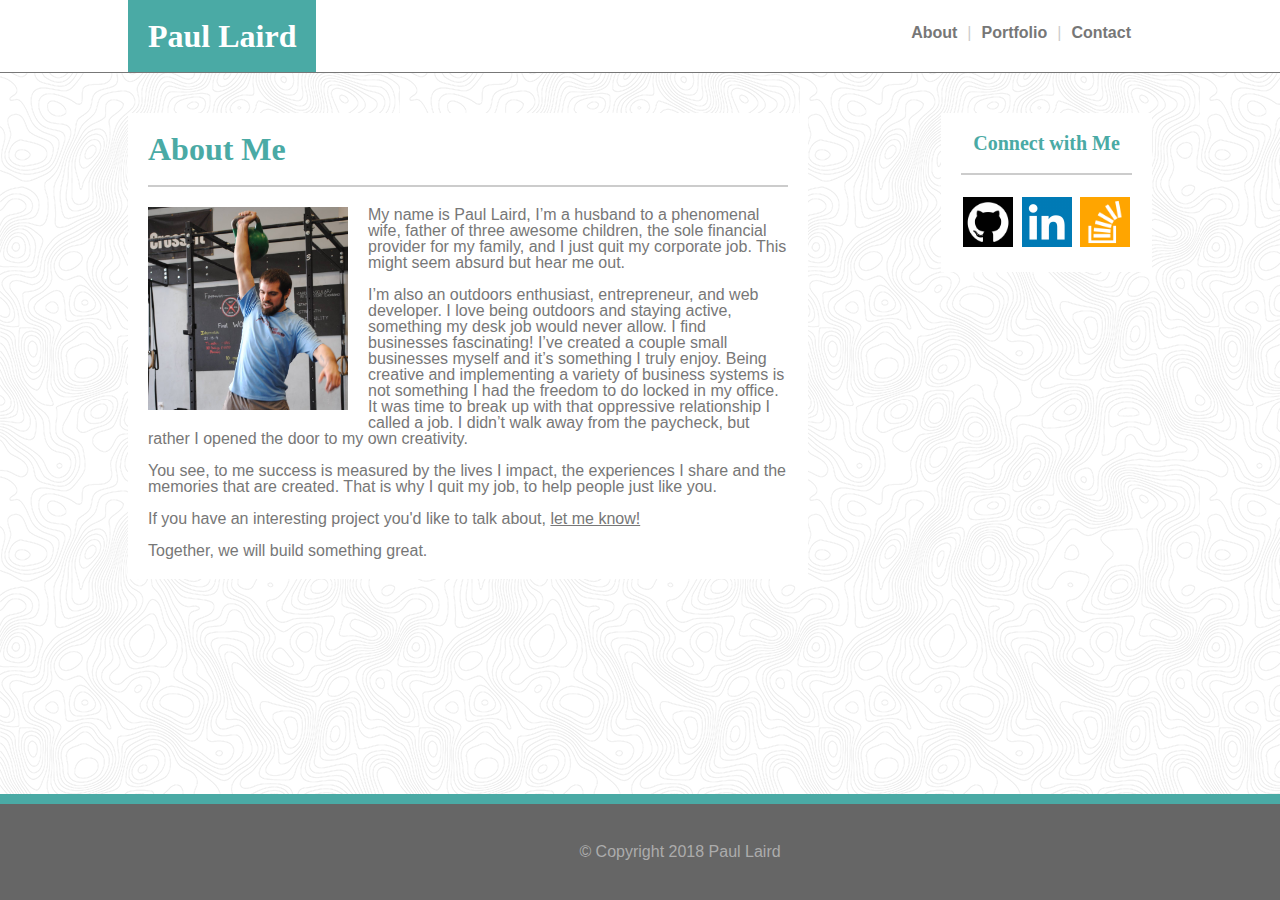
<file: index.html>
<!DOCTYPE html>
<html>

<head>
  <meta charset="utf-8" />
  <meta http-equiv="X-UA-Compatible" content="IE=edge">
  <title>Paul Laird</title>
  <meta name="viewport" content="width=device-width, initial-scale=1">
  <!-- Resets all CSS on the page -->
  <link rel="stylesheet" type="text/css" media="screen" href="assets/css/reset.css" />
  <!-- Calls custom styling -->
  <link rel="stylesheet" type="text/css" media="screen" href="assets/css/style.css" />
</head>

<body>

  <!-- Name as the logo to display in upper left w/ box around it. -->
  <div id="logo">Paul Laird</div>
  <!-- Navigation bar or "menu" bar -->
  <ul>
    <!-- don't ask why these are in backward order, my floats in CSS put them that way... We'll just roll with it no one will know from a UI/UX perspective -->
    <li>
      <!-- link to contact form -->
      <a href="contact.html">Contact</a>
    </li>
    <li class="divider">|</li>
    <li>
      <!-- Link to portfolio grid page -->
      <a href="portfolio.html">Portfolio</a>
    </li>
    <li class="divider">|</li>
    <li>
      <!-- Link to the home page / about me page -->
      <a href="index.html">About</a>
    </li>
  </ul>


  <!-- START OF ABOUT ME SECTION - THIS IS THE UNIQUE ELEMENT TO THIS PAGE -->
  <section class="about">
    <!-- About Me header -->
    <h1>About Me</h1>
    <!-- Horizontal line -->
    <hr>
    <!-- Photo to display in the About Me section -->
    <img id="profileImg" src="assets/images/paul.png" alt="Paul Laird Competing in the Tactical Strength Challenge">
    <!-- About me text -->
    <p>My name is Paul Laird, I’m a husband to a phenomenal wife, father of three awesome children, the sole financial provider
      for my family, and I just quit my corporate job. This might seem absurd but hear me out.</p>
    <br>
    <p>I’m also an outdoors enthusiast, entrepreneur, and web developer. I love being outdoors and staying active, something
      my desk job would never allow. I find businesses fascinating! I’ve created a couple small businesses myself and it’s
      something I truly enjoy. Being creative and implementing a variety of business systems is not something I had the freedom
      to do locked in my office. It was time to break up with that oppressive relationship I called a job. I didn’t walk
      away from the paycheck, but rather I opened the door to my own creativity.</p>
    <br>
    <p>You see, to me success is measured by the lives I impact, the experiences I share and the memories that are created.
      That is why I quit my job, to help people just like you.</p>
    <br>
    <p>If you have an interesting project you'd like to talk about,
      <a href="contact.html">let me know!</a>
    </p>
    <br>
    <p>Together, we will build something great.</p>
  </section>
  <!-- END OF ABOUT ME SECTION - THIS IS THE UNIQUE ELEMENT TO THIS PAGE -->

  <!-- START OF CONNECT WITH ME SIDE BAR -->
  <div class="contact">
    <!-- Heading, needs to be centered -->
    <h2>Connect with Me</h2>
    <!-- Horizontal line -->
    <hr>
    <!-- GitHub link -->
    <a class="social" href="https://github.com/PaulLNH" target="_blank">
      <!-- GitHub logo -->
      <img src="assets/images/github.png" alt="Check out my GitHub!">
    </a>
    <!-- LinkedIn link -->
    <a class="social" href="https://www.linkedin.com/in/paul-laird/" target="_blank">
      <!-- LinkedIn logo -->
      <img src="assets/images/linkedin.png" alt="Follow me on LinkedIn.">
    </a>
    <!-- Stack Overflow link -->
    <a class="social" href="https://stackoverflow.com/story/paullaird" target="_blank">
      <!-- Stack Overflow logo -->
      <img src="assets/images/stackoverflow.png" alt="See what I have to say on Stack Overflow">
    </a>
  </div>
  <!-- END OF CONNECT WITH ME SIDE BAR -->

  <!-- START OF COPYRIGHT FOOTER -->
  <footer>
    <div id="copyright">
      <!-- Links to my deployed page (although this is outside the scope of this assignment) - also opens it in a new window -->
      <a href="http://laird.codes" target="_blank">
        <!-- small copyright text -->
        <small>&copy; Copyright 2018 Paul Laird</small>
      </a>
    </div>
  </footer>
  <!-- END OF COPYRIGHT FOOTER -->
</body>

</html>
</file>
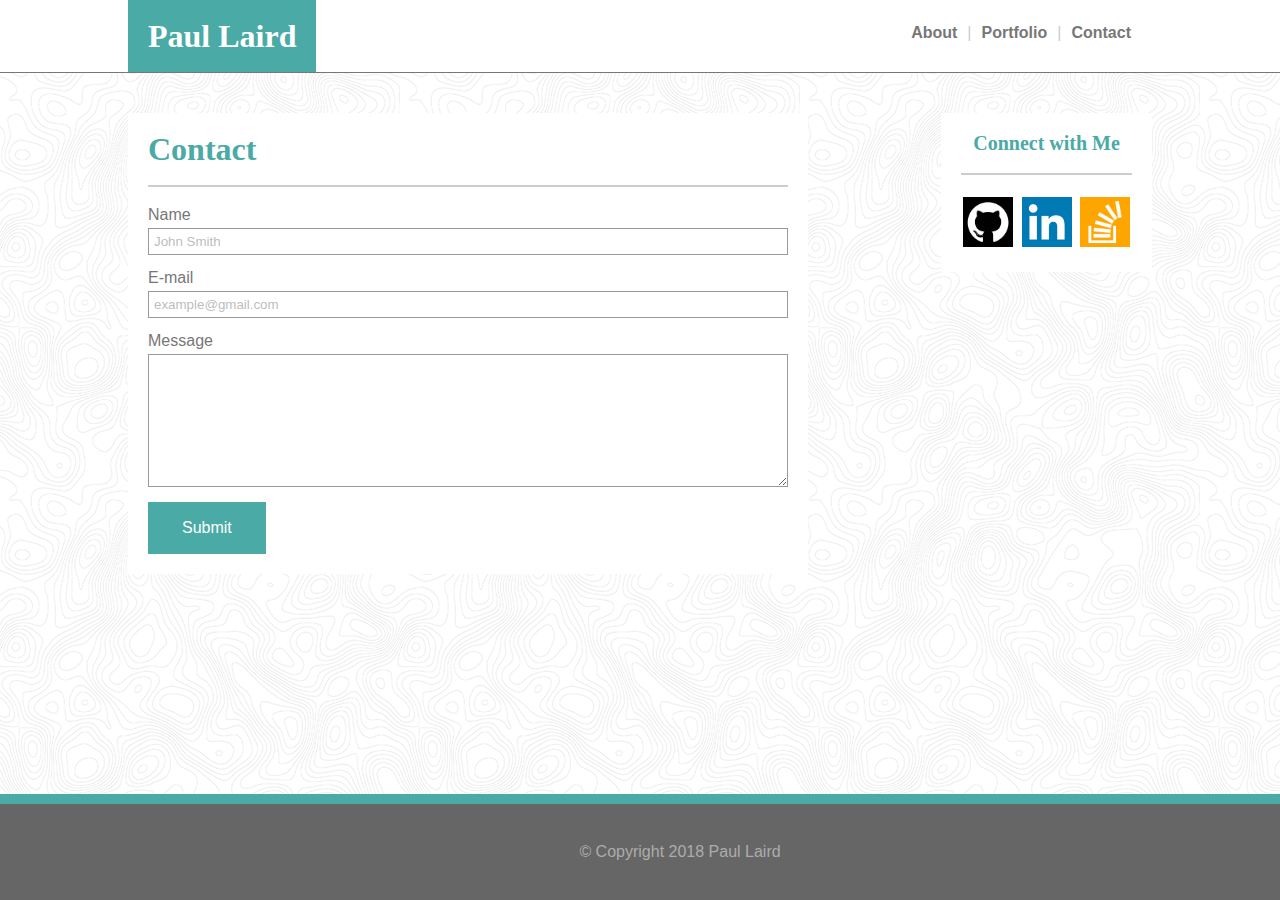
<file: contact.html>
<!DOCTYPE html>
<html>

<head>
  <meta charset="utf-8" />
  <meta http-equiv="X-UA-Compatible" content="IE=edge">
  <title>Paul Laird</title>
  <meta name="viewport" content="width=device-width, initial-scale=1">
  <!-- Resets all CSS on the page -->
  <link rel="stylesheet" type="text/css" media="screen" href="assets/css/reset.css" />
  <!-- Calls custom styling -->
  <link rel="stylesheet" type="text/css" media="screen" href="assets/css/style.css" />
</head>

<body>
  <!-- Name as the logo to display in upper left w/ box around it. -->
  <div id="logo">Paul Laird</div>
  <!-- Navigation bar or "menu" bar -->
  <ul>
    <!-- don't ask why these are in backward order, my floats in CSS put them that way... We'll just roll with it no one will know from a UI/UX perspective -->
    <li>
      <!-- link to contact form -->
      <a href="contact.html">Contact</a>
    </li>
    <li class="divider">|</li>
    <li>
      <!-- Link to portfolio grid page -->
      <a href="portfolio.html">Portfolio</a>
    </li>
    <li class="divider">|</li>
    <li>
      <!-- Link to the home page / about me page -->
      <a href="index.html">About</a>
    </li>
  </ul>



  <!-- START OF CONTACT FORM - THIS IS THE UNIQUE ELEMENT TO THIS PAGE -->
  <section class="form">
    <!-- About Me header -->
    <h1>Contact</h1>
    <!-- Horizontal line -->
    <hr>
    <form action="mailto:plaird83@gmail.com" method="post" enctype="text/plain">
      <div>
        <label for="name">Name</label>
        <input type="text" id="name" name="user_name" onfocus="this.value=''" value="John Smith">
      </div>
      <div>
        <label for="mail">E-mail</label>
        <input type="email" id="mail" name="user_mail" onfocus="this.value=''" value="example@gmail.com">
      </div>
      <div>
        <label for="msg">Message</label>
        <textarea id="msg" name="user_message"></textarea>
      </div>
      <div class="button">
        <button type="submit">Submit</button>
      </div>
    </form>
  </section>
  <!-- END OF CONTACT FORM - THIS IS THE UNIQUE ELEMENT TO THIS PAGE -->

  <!-- START OF CONNECT WITH ME SIDE BAR -->
  <div class="contact">
    <!-- Heading, needs to be centered -->
    <h2>Connect with Me</h2>
    <!-- Horizontal line -->
    <hr>
    <!-- GitHub link -->
    <a class="social" href="https://github.com/PaulLNH" target="_blank">
      <!-- GitHub logo -->
      <img src="assets/images/github.png" alt="Check out my GitHub!">
    </a>
    <!-- LinkedIn link -->
    <a class="social" href="https://www.linkedin.com/in/paul-laird/" target="_blank">
      <!-- LinkedIn logo -->
      <img src="assets/images/linkedin.png" alt="Follow me on LinkedIn.">
    </a>
    <!-- Stack Overflow link -->
    <a class="social" href="https://stackoverflow.com/story/paullaird" target="_blank">
      <!-- Stack Overflow logo -->
      <img src="assets/images/stackoverflow.png" alt="See what I have to say on Stack Overflow">
    </a>
  </div>
  <!-- END OF CONNECT WITH ME SIDE BAR -->

  <!-- START OF COPYRIGHT FOOTER -->
  <footer>
    <div id="copyright">
      <!-- Links to my deployed page (although this is outside the scope of this assignment) - also opens it in a new window -->
      <a href="http://laird.codes" target="_blank">
        <!-- small copyright text -->
        <small>&copy; Copyright 2018 Paul Laird</small>
      </a>
    </div>
  </footer>
  <!-- END OF COPYRIGHT FOOTER -->
</body>

</html>
</file>
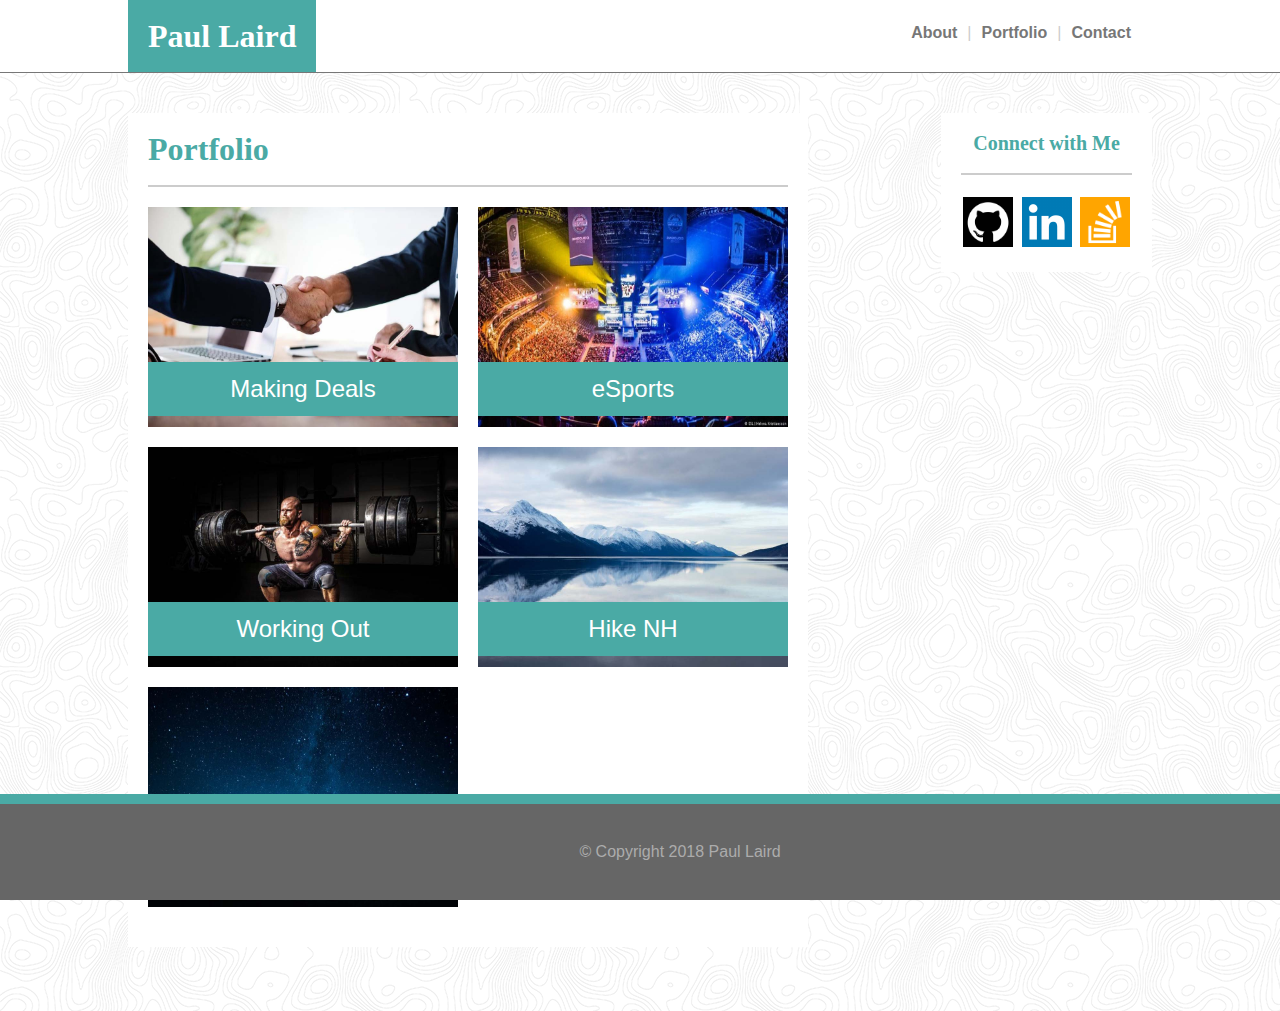
<file: portfolio.html>
<!DOCTYPE html>
<html>

<head>
  <meta charset="utf-8" />
  <meta http-equiv="X-UA-Compatible" content="IE=edge">
  <title>Paul Laird</title>
  <meta name="viewport" content="width=device-width, initial-scale=1">
  <!-- Resets all CSS on the page -->
  <link rel="stylesheet" type="text/css" media="screen" href="assets/css/reset.css" />
  <!-- Calls custom styling -->
  <link rel="stylesheet" type="text/css" media="screen" href="assets/css/style.css" />
</head>

<body>
  <!-- Name as the logo to display in upper left w/ box around it. -->
  <div id="logo">Paul Laird</div>
  <!-- Navigation bar or "menu" bar -->
  <ul>
    <!-- don't ask why these are in backward order, my floats in CSS put them that way... We'll just roll with it no one will know from a UI/UX perspective -->
    <li>
      <!-- link to contact form -->
      <a href="contact.html">Contact</a>
    </li>
    <li class="divider">|</li>
    <li>
      <!-- Link to portfolio grid page -->
      <a href="portfolio.html">Portfolio</a>
    </li>
    <li class="divider">|</li>
    <li>
      <!-- Link to the home page / about me page -->
      <a href="index.html">About</a>
    </li>
  </ul>



  <!-- START OF PORTFOLIO GRID - THIS IS THE UNIQUE ELEMENT TO THIS PAGE -->
  <section class="portfolio">
    <!-- About Me header -->
    <h1>Portfolio</h1>
    <!-- Horizontal line -->
    <hr>

    <!-- Making Deals banner -->
    <div class="container colOne">
      <img id="deals" src="assets/images/deals.jpg" alt="Making Deals">
      <div class="text-block">
        <h4>Making Deals</h4>
      </div>
    </div>
    <!-- eSports banner -->
    <div class="container colTwo">
      <img id="esports" src="assets/images/eSports.jpg" alt="eSports">
      <div class="text-block">
        <h4>eSports</h4>
      </div>
    </div>
    <!-- gym banner -->
    <div class="container colOne">
      <img id="esports" src="assets/images/gym.jpg" alt="Those sweet gainz">
      <div class="text-block">
        <h4>Working Out</h4>
      </div>
    </div>
    <!-- Hiking banner -->
    <div class="container colTwo">
      <img id="hike" src="assets/images/hikeNH.jpg" alt="Explore NH">
      <div class="text-block">
        <h4>Hike NH</h4>
      </div>
    </div>
    <!-- stars banner -->
    <div class="container colOne">
      <img id="stars" src="assets/images/stars.jpg" alt="Enjoy the night sky">
      <div class="text-block">
        <h4>Night Sky</h4>
      </div>
    </div>
  </section>
  <!-- END OF PORTFOLIO GRID - THIS IS THE UNIQUE ELEMENT TO THIS PAGE -->

  <!-- START OF CONNECT WITH ME SIDE BAR -->
  <div class="contact">
    <!-- Heading, needs to be centered -->
    <h2>Connect with Me</h2>
    <!-- Horizontal line -->
    <hr>
    <!-- GitHub link -->
    <a class="social" href="https://github.com/PaulLNH" target="_blank">
      <!-- GitHub logo -->
      <img src="assets/images/github.png" alt="Check out my GitHub!">
    </a>
    <!-- LinkedIn link -->
    <a class="social" href="https://www.linkedin.com/in/paul-laird/" target="_blank">
      <!-- LinkedIn logo -->
      <img src="assets/images/linkedin.png" alt="Follow me on LinkedIn.">
    </a>
    <!-- Stack Overflow link -->
    <a class="social" href="https://stackoverflow.com/story/paullaird" target="_blank">
      <!-- Stack Overflow logo -->
      <img src="assets/images/stackoverflow.png" alt="See what I have to say on Stack Overflow">
    </a>
  </div>
  <!-- END OF CONNECT WITH ME SIDE BAR -->

  <!-- START OF COPYRIGHT FOOTER -->
  <footer>
    <div id="copyright">
      <!-- Links to my deployed page (although this is outside the scope of this assignment) - also opens it in a new window -->
      <a href="http://laird.codes" target="_blank">
        <!-- small copyright text -->
        <small>&copy; Copyright 2018 Paul Laird</small>
      </a>
    </div>
  </footer>
  <!-- END OF COPYRIGHT FOOTER -->
</body>

</html>
</file>
<file: assets/css/style.css>
/* ------------ MAIN ELEMENTS STYLING (CONCURENT ACROSS ALL PAGES) ------------ */

body {
  /* default text settings per recommended-homework-assignment.md */
  font-family: "Arial", "Helvetica Neue", "Helvetica", "sans-serif";
  color: #777777;
  background: url("../images/background.png");
}

a {
  /* Keeping links in text concurent with the theme */
  color: #777777;
}

h1 {
  /* default heading font settings per recommended-homework-assignment.md */
  font-family: "Georgia", "Times", "Times New Roman", "serif";
  color: #4aaaa5;
  font-weight: bold;
  font-size: 2em;
}

h2 {
  /* default heading font settings per recommended-homework-assignment.md */
  font-family: "Georgia", "Times", "Times New Roman", "serif";
  color: #4aaaa5;
  font-weight: bold;
  font-size: 1.25em;
}

hr {
  /* Changes the color of the dividing lines */
  border: 1px solid #cccccc;
  margin-top: 20px;
  margin-bottom: 20px;
}

#logo {
  /* Logo nested in the menu bar */
  float: left;
  font-family: "Georgia", "Times", "Times New Roman", "serif";
  font-weight: bolder;
  background-color: #4aaaa5;
  color: white;
  margin-left: 10%;
  padding: 20px;
  font-size: 2em;
  /* This sets the logo to the top of the screen and aligns it with the main element section */
  position: relative;
  top: 0;
  cursor: default;
}

/* ---------------------------- TOP NAV BAR ---------------------------- */

/* Main object that houses the menu bar */

ul {
  /* default heading font settings per recommended-homework-assignment.md */
  background-color: #ffffff;
  border-color: #cccccc;
  border-bottom: 1px solid;
  padding: 20px;
  height: 32px;
  margin-bottom: 40px;
}

li {
  /* For some reason if float right is on the UL element it puts them in a verticle line, this puts them side by side */
  float: right;
  padding: 5px;
  position: relative;
  right: 10%;
}

li a {
  /* Adjusts the menu items */
  color: #777777;
  clear: both;
  display: block;
  text-align: center;
  text-decoration: none;
  font-weight: bolder;
}

li a:hover {
  /* Mouseover color change on nav bar */
  font-weight: bolder;
  color: #4aaaa5;
}

.divider {
  /* Changes the folor of the pipes between the menu items */
  color: #cccccc;
}

/* ---------------------------- CONNECT WITH ME SIDEBAR ---------------------------- */

/* This element houses the Connect With Me sidebar */

.contact {
  /* Floating this right works, but not sure how it would do for responsive design. Looks great on my monitors */
  float: right;
  /* adds a background color, sets the element to an inline block and adjusts the sizing. */
  background-color: #ffffff;
  padding: 20px;
  margin-right: 10%;
  display: inline-block;
  text-align: center;
}

img {
  /* Sets the size of all images, this is to get the contact me images the same size */
  width: 50px;
  height: 50px;
}

.social {
  /* Overwrites the <a> element and removes the annoying underline between the logo images */
  text-decoration: none;
}

/* Puts a border around the social logos for seamless transition when it goes active */

.contact img {
  border: 2px solid #ffffff;
}

/* Puts a colored border around the social logos when you mouseover */

.contact img:hover {
  border: 2px solid #4aaaa5;
}

/* ---------------------------- FOOTER ---------------------------- */

footer {
  /* Sets the footer properties, this is fixed to bottom of page, can test by going to contact page and making the message box bigger */
  position: fixed;
  bottom: 0px;
  background-color: #666666;
  padding: 40px;
  width: 100%;
  /* Adds that blue bar above the footer to keep theme concurent  */
  border-top: 10px solid #4aaaa5;
}

#copyright {
  /* centers copyright text, this is done as an ID so it overwrites previous styling */
  text-align: center;
}

#copyright a {
  /* removes line on copyright link text and adds color for better contrast (sorry, it's not a color in the assignment but it looks better) */
  color: #acacac;
  text-decoration: none;
}

/* ---------------------------- MAIN CONTAINING ELEMENT FOR EACH PAGE ---------------------------- */

.about,
.form,
.portfolio {
  clear: both;
  /* adds a background color, sets the element to an inline block and adjusts the sizing. */
  background-color: #ffffff;
  padding: 20px;
  margin-left: 10%;
  margin-bottom: 5%;
  display: inline-block;
  align-content: center;
  /* THIS NEEDS TO BE CHANGED -- 960px WAS FORTHE ENTIRE LENGTH OF THE "EASY" HOMEWORK, FIND ADJUSTMENTS FOR RECCOMENDED!! */
  width: 640px;
}

/* ---------------------------- INDEX.HTML STYLING ---------------------------- */

/* ------------ ABOUT ME SECTION NOTE: THIS IS THE ONLY ELEMENT THAT CHANGES BETWEEN PAGES ------------ */

#profileImg {
  /* adjusts the size and orientation of the profile picture */
  width: 200px;
  height: 203px;
  margin-right: 20px;
  margin-bottom: 20px;
  /* Allows text to flow around it */
  float: left;
}

/* ---------------------------- CONTACT.HTML STYLING ---------------------------- */

/* ------------ CONTACT FORM NOTE: THIS IS THE ONLY ELEMENT THAT CHANGES BETWEEN PAGES ------------ */

label {
  /* All labels have the same size and alignment */
  display: inline-block;
  /* Don't really need the width here in this instance, but would be a good thing in a responsive enviornment */
  width: 100%;
  text-align: left;
  margin-bottom: 5px;
}

input,
textarea {
  /* Ghost text for examples */
  color: #77777783;
  /* Have fields match the div width */
  width: 100%;
  box-sizing: border-box;
  /* Text borders */
  border: 1px solid #999;
  padding: 5px;
  /* This margin allows the fields to appear seperate from one another and paired with their coresponding label*/
  margin-bottom: 15px;
  /* Better UX when they can't resize the box to mess with the width of the page */
  resize: vertical;
}

input:focus,
textarea:focus {
  /* Highlight on active elements - allows the user to see where they are typing faster than searching for the blinky line */
  border-color: #000;
}

textarea {
  /* Align label with top of text field */
  vertical-align: top;
  /* Increase the size of text field */
  height: 10em;
}

button {
  /* Border color is so it can have a hover property and not get all wonky */
  background-color: #4aaaa5;
  border: 2px solid #4aaaa5;
  color: white;
  padding: 15px 32px;
  text-align: center;
  text-decoration: none;
  display: inline-block;
  font-size: 16px;
}

button:hover {
  /* Changes the color of the button when moused over */
  background-color: white;
  color: #4aaaa5;
  /* Just incase the button changing color wasn't indicator enough that they were moused over, give them a pointy finger to click with too! */
  cursor: pointer;
}

/* ---------------------------- PORTFOLIO.HTML STYLING ---------------------------- */

/* ------------ PORTFOLIO GRID NOTE: THIS IS THE ONLY ELEMENT THAT CHANGES BETWEEN PAGES ------------ */

/* Using ID to overwrite the img class CSS - Possibly a better way to do this, especailly if there were a lot of these on the page */

#deals,
#gym,
#stars,
#esports,
#hike {
  /* sets the size of these images to the container size (Don't worry, we pre-defined the container to match the resolution of the photos) */
  width: 100%;
  height: 100%;
}

/* BELOW IS (no longer) TRIAL CODE */

/* Container (div) holding the image and the text */

.container {
  /* Sets the positioning of the element */
  position: relative;
  float: left;
  /* This is our image resolution size to perfectly fit inside our div with 20px gap on all sides */
  width: 310px;
  height: 220px;
  /* Ok, I lied... this is the one thing I got tripped up on. Didn't want to make each element an ID like I did above made 10px border because adding 20px would throw off my edges*/
  margin-bottom: 20px;
  text-align: center;
}

/* Text Banner on the image */

.text-block {
  /* Sets positioning of the banner text on the image containers */
  position: absolute;
  width: 100%;
  bottom: 5%;
  left: 0px;
  /* Banner text styling */
  background-color: #4aaaa5;
  color: white;
  font-size: 1.5em;
  padding-top: 15px;
  padding-bottom: 15px;
  /* No need to have the type curser active on these */
  cursor: default;
}

/* Evening out the grid, adding margins on right/left based on position so the edges can be lined up with the content wall */

.colOne {
  /* These are the grid spaces in the left most column, needs spacing to the right */
  margin-right: 10px;
}

.colTwo {
  /* These are the grid spaces in the right most column, needs spacing to the left */
  margin-left: 10px;
}

/* ---------------------------- MEDIA QUERIES FOR NAV BAR ---------------------------- */

@media screen and (min-width: 640px) {
  li {
    /* For some reason if float right is on the UL element it puts them in a verticle line, this puts them side by side */
    float: left;
    padding: 5px;
    position: relative;
    left: 35%;
  }
}

@media screen and (min-width: 768px) {
  li {
    /* For some reason if float right is on the UL element it puts them in a verticle line, this puts them side by side */
    float: right;
    padding: 5px;
    position: relative;
    left: 0px;
    right: 2%;
  }
}

@media screen and (min-width: 980px) {
  li {
    /* For some reason if float right is on the UL element it puts them in a verticle line, this puts them side by side */
    float: right;
    padding: 5px;
    position: relative;
    left: -10%;
    right: 10%;
  }
}

/* ---------------------------- MEDIA QUERIES FOR LOGO ---------------------------- */

@media screen and (min-width: 640px) {
  #logo {
    /* Logo nested in the menu bar */
    float: none;
    font-family: "Georgia", "Times", "Times New Roman", "serif";
    font-weight: bolder;
    background-color: #4aaaa5;
    color: white;
    margin: 0;
    padding: 20px;
    font-size: 2em;
    /* This sets the logo to the top of the screen and aligns it with the main element section */
    text-align: center;
    cursor: default;
  }
}

@media screen and (min-width: 768px) {
  #logo {
    /* Logo nested in the menu bar */
    float: left;
    font-family: "Georgia", "Times", "Times New Roman", "serif";
    font-weight: bolder;
    background-color: #4aaaa5;
    color: white;
    margin-left: 2%;
    padding: 20px;
    font-size: 2em;
    /* This sets the logo to the top of the screen and aligns it with the main element section */
    position: relative;
    top: 0;
    cursor: default;
  }
}

@media screen and (min-width: 980px) {
  #logo {
    /* Logo nested in the menu bar */
    float: left;
    font-family: "Georgia", "Times", "Times New Roman", "serif";
    font-weight: bolder;
    background-color: #4aaaa5;
    color: white;
    margin-left: 10%;
    padding: 20px;
    font-size: 2em;
    /* This sets the logo to the top of the screen and aligns it with the main element section */
    position: relative;
    top: 0;
    cursor: default;
  }
}

/* ---------------------------- MEDIA QUERIES FOR PROFILE IMAGE ON INDEX.HTML ---------------------------- */

@media screen and (min-width: 640px) {
  #profileImg {
    /* adjusts the size and orientation of the profile picture */
    width: 100%;
    height: auto;
    margin-right: 10px;
    margin-left: 10px;
    margin-bottom: 10px;
    /* Allows text to flow around it */
    float: none;
  }
}

@media screen and (min-width: 768px) {
  #profileImg {
    /* adjusts the size and orientation of the profile picture */
    width: 200px;
    height: 203px;
    margin-right: 20px;
    margin-left: 0px;
    margin-bottom: 20px;
    /* Allows text to flow around it */
    float: left;
  }
}

/* ---------------------------- MEDIA QUERIES FOR MAIN ELEMENT WINDOW ---------------------------- */

@media screen and (min-width: 640px) {
  .about,
  .form,
  .portfolio {
    /* adds a background color, sets the element to an inline block and adjusts the sizing. */
    margin-left: 2%;
    margin-right: 2%;
    margin-bottom: 5%;
    display: inline-block;
    align-content: left;
    width: 550px;
  }
}

@media screen and (min-width: 768px) {
  .about,
  .form,
  .portfolio {
    /* adds a background color, sets the element to an inline block and adjusts the sizing. */
    margin-left: 2%;
    margin-right: 2%;
    margin-bottom: 5%;
    display: inline-block;
    align-content: left;
    width: 90%;
  }
}

@media screen and (min-width: 980px) {
  .about,
  .form,
  .portfolio {
    /* adds a background color, sets the element to an inline block and adjusts the sizing. */
    margin-left: 10%;
    margin-right: 0;
    margin-bottom: 5%;
    display: inline-block;
    width: 640px;
  }
}

/* ---------------------------- MEDIA QUERIES FOR SOCIAL SIDEBAR ---------------------------- */

@media screen and (min-width: 640px) {
  .contact {
    clear: both;
    /* adds a background color, sets the element to an inline block and adjusts the sizing. */
    margin-left: 2%;
    margin-right: 2%;
    margin-bottom: 15%;
    display: inline-block;
    text-align: left;
    width: 90%;
  }
}

@media screen and (min-width: 768px) {
  .contact {
    clear: both;
    /* adds a background color, sets the element to an inline block and adjusts the sizing. */
    margin-left: 2%;
    margin-right: 2%;
    margin-bottom: 15%;
    display: inline-block;
    text-align: left;
    width: 90%;
  }
}

@media screen and (min-width: 980px) {
  .contact {
    clear: both;
    /* Floating this right works, but not sure how it would do for responsive design. Looks great on my monitors */
    float: right;
    /* adds a background color, sets the element to an inline block and adjusts the sizing. */
    margin-left: 0;
    margin-right: 10%;
    display: inline-block;
    text-align: center;
    width: auto;
  }
}
</file>
